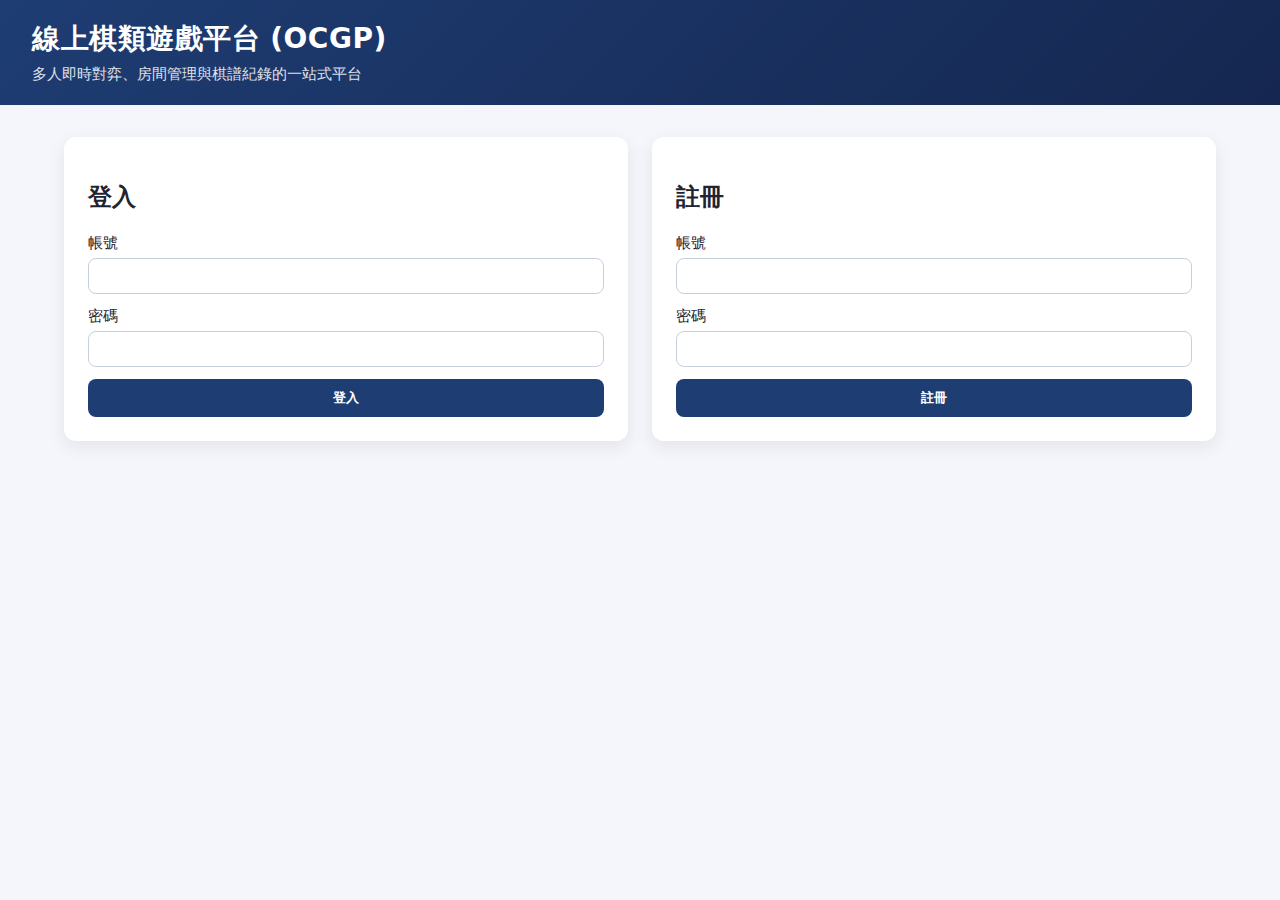
<file: index.html>
<!DOCTYPE html>
<html lang="zh-Hant">
<head>
    <meta charset="UTF-8">
    <meta name="viewport" content="width=device-width, initial-scale=1.0">
    <title>線上棋類遊戲平台 OCGP</title>
    <link rel="stylesheet" href="styles.css">
</head>
<body>
    <header>
        <div class="brand">
            <h1>線上棋類遊戲平台 (OCGP)</h1>
            <p class="subtitle">多人即時對弈、房間管理與棋譜紀錄的一站式平台</p>
        </div>
        <div id="user-info" class="hidden">
            <span id="user-name"></span>
            <button id="logout-btn" type="button">登出</button>
        </div>
    </header>
    <main>
        <section id="auth-section" class="section-grid auth-grid">
            <div class="card">
                <h2>登入</h2>
                <form id="login-form">
                    <label>
                        帳號
                        <input type="text" id="login-username" required autocomplete="username">
                    </label>
                    <label>
                        密碼
                        <input type="password" id="login-password" required autocomplete="current-password">
                    </label>
                    <button type="submit">登入</button>
                </form>
            </div>
            <div class="card">
                <h2>註冊</h2>
                <form id="register-form">
                    <label>
                        帳號
                        <input type="text" id="register-username" required autocomplete="username">
                    </label>
                    <label>
                        密碼
                        <input type="password" id="register-password" required autocomplete="new-password">
                    </label>
                    <button type="submit">註冊</button>
                </form>
            </div>
        </section>

        <section id="lobby-section" class="section-grid lobby-grid hidden">
            <div class="card">
                <h2>建立對戰房間</h2>
                <form id="create-room-form">
                    <label>
                        房間名稱
                        <input type="text" id="room-name" required>
                    </label>
                    <label>
                        遊戲種類
                        <select id="room-game-type"></select>
                    </label>
                    <label class="inline">
                        <input type="checkbox" id="room-private"> 私人房間
                    </label>
                    <button type="submit">建立</button>
                </form>
            </div>
            <div class="card">
                <h2>公開房間列表</h2>
                <div id="rooms-list"></div>
            </div>
        </section>

        <section id="room-section" class="section-grid room-grid hidden">
            <div class="card">
                <button id="back-to-lobby" type="button">返回大廳</button>
                <h2 id="room-title"></h2>
                <p id="room-status"></p>
                <div id="room-actions"></div>
                <div id="player-list"></div>
            </div>
            <div class="card">
                <h3>棋盤</h3>
                <div id="board-container"></div>
            </div>
            <div class="card">
                <h3>對戰紀錄</h3>
                <ol id="move-history"></ol>
            </div>
        </section>
    </main>

    <div id="simple-modal" class="modal-overlay hidden">
        <div class="simple-card">
            <h2 class="modal-title">遊戲結束</h2>
            
            <div class="modal-body">
                <p id="winner-text" class="winner-text"></p>
            </div>
    
            <div class="modal-actions">
                <button onclick="closeModal()" class="btn-secondary">關閉</button>
                <button onclick="returnToLobby()" class="btn-primary">返回大廳</button>
            </div>
        </div>
    </div>
    <div id="toast" class="hidden"></div>
    <script src="app.js"></script>
</body>
</html>
</file>
<file: styles.css>
* {
    box-sizing: border-box;
}

body {
    margin: 0;
    font-family: "Segoe UI", system-ui, -apple-system, BlinkMacSystemFont, sans-serif;
    background: #f5f6fb;
    color: #1f2430;
}

header {
    background: linear-gradient(135deg, #1e3d73 0%, #152750 100%);
    color: #fff;
    padding: 20px 32px;
    display: flex;
    align-items: center;
    justify-content: space-between;
    gap: 24px;
}

header .brand {
    display: flex;
    flex-direction: column;
    gap: 6px;
}

header h1 {
    margin: 0;
    font-size: 1.75rem;
    letter-spacing: 0.5px;
}

header .subtitle {
    margin: 0;
    font-size: 0.95rem;
    opacity: 0.85;
}

main {
    max-width: 95vw;
    margin: 0 auto;
    padding: 32px;
    display: block;
}

.section-grid {
    width: 100%;
    display: grid;
    gap: 24px;
    align-items: start;
}

.auth-grid {
    grid-template-columns: repeat(2, minmax(340px, 1fr));
}

.lobby-grid {
    grid-template-columns: 360px 1fr;
}

.room-grid {
    grid-template-columns: 260px minmax(520px, 1fr) 260px;
    grid-template-rows: auto;
    align-items: stretch;
}

.room-grid .card:nth-child(2) {
    min-height: 520px;
}

.card {
    background: #fff;
    border-radius: 12px;
    box-shadow: 0 6px 18px rgba(17, 25, 40, 0.08);
    padding: 24px;
    width: 100%;
}

form {
    display: flex;
    flex-direction: column;
    gap: 12px;
}

label {
    font-size: 0.95rem;
    display: flex;
    flex-direction: column;
    gap: 4px;
}

label.inline {
    flex-direction: row;
    align-items: center;
    gap: 8px;
}

input[type="text"],
input[type="password"],
select {
    padding: 8px 10px;
    border-radius: 8px;
    border: 1px solid #c7cfdd;
    font-size: 1rem;
}

button {
    padding: 10px 16px;
    border: none;
    border-radius: 8px;
    background: #1e3d73;
    color: #fff;
    font-weight: 600;
    cursor: pointer;
    transition: background 0.2s;
}

button.secondary {
    background: #f0f3ff;
    color: #1e3d73;
}

button:disabled {
    opacity: 0.65;
    cursor: not-allowed;
}

button:hover:not(:disabled) {
    background: #254a8b;
}

#auth-section .card,
#lobby-section .card,
#room-section .card {
    height: 100%;
}

#rooms-list {
    display: flex;
    flex-direction: column;
    gap: 12px;
    max-height: 560px;
    overflow-y: auto;
    padding-right: 6px;
}

.room-card {
    border: 1px solid #dbe3f5;
    border-radius: 8px;
    padding: 12px;
    display: flex;
    justify-content: space-between;
    align-items: center;
    gap: 12px;
}

.room-card h3 {
    margin: 0;
    font-size: 1.1rem;
}

.room-meta {
    font-size: 0.85rem;
    color: #6b7280;
}

#player-list {
    display: flex;
    gap: 12px;
    margin-top: 12px;
}

.player-chip {
    padding: 8px 12px;
    border-radius: 999px;
    background: #f0f3ff;
}

#board-container {
    display: flex;
    justify-content: center;
    align-items: center;
    overflow-x: auto;
    min-height: 420px;
}

.board-grid {
    display: grid;
    border: 2px solid #1e3d73;
    background: #fdf5e6;
}


.board-grid.gobang {
    --cell-size: 40px;
    --board-padding: 30px; 
    
    grid-template-columns: repeat(15, var(--cell-size));
    grid-template-rows: repeat(15, var(--cell-size));
    
    padding: var(--board-padding);
    position: relative;
    background: #e6cba5;
    border: none;
    box-shadow: 5px 5px 15px rgba(0,0,0,0.3);
    border-radius: 4px;
}

.board-grid.gobang .cell {
    width: var(--cell-size);
    height: var(--cell-size);
    display: flex;
    justify-content: center;
    align-items: center;
    cursor: pointer;
    position: relative;
}

.board-grid.gobang .cell::before {
    content: '';
    position: absolute;
    top: 50%;
    left: 0;
    width: 100%;
    height: 1px;
    background: #000;
    z-index: 0;
}

.board-grid.gobang .cell::after {
    content: '';
    position: absolute;
    left: 50%;
    top: 0;
    height: 100%;
    width: 1px;
    background: #000;
    z-index: 0;
}

.board-grid.gobang .cell:nth-child(15n+1)::before { left: 50%; width: 50%; }
.board-grid.gobang .cell:nth-child(15n)::before { width: 50%; }
.board-grid.gobang .cell:nth-child(-n+15)::after { top: 50%; height: 50%; }
.board-grid.gobang .cell:nth-child(n+211)::after { height: 50%; }

.board-grid.gobang .cell:nth-child(49),
.board-grid.gobang .cell:nth-child(57),
.board-grid.gobang .cell:nth-child(113),
.board-grid.gobang .cell:nth-child(169),
.board-grid.gobang .cell:nth-child(177) {
    background: radial-gradient(circle, #000 3px, transparent 4px);
}

.stone {
    width: calc(var(--cell-size) * 0.8); 
    height: calc(var(--cell-size) * 0.8);
    border-radius: 50%;
    box-shadow: 2px 2px 4px rgba(0, 0, 0, 0.4); 
    position: relative;
    z-index: 1; 
}

.stone.black {
    background: radial-gradient(circle at 35% 35%, #666, #000); 
}

.stone.white {
    background: radial-gradient(circle at 35% 35%, #fff, #ddd); 
}


.board-grid.chinese {
    grid-template-columns: repeat(9, 56px);
    grid-template-rows: repeat(10, 56px);
    background: #fdf1d6;
    position: relative;
    padding: 20px;
    border: 2px solid #8b5a2b; 
}

.board-grid.chinese .cell {
    position: relative;
    width: 56px;
    height: 56px;
    display: flex;
    justify-content: center;
    align-items: center;
    cursor: pointer;
}

.board-grid.chinese .cell.highlight {
    background: rgba(37, 74, 139, 0.15);
}


.board-grid.chinese .cell::before {
    content: '';
    position: absolute;
    top: 50%;
    left: 0;
    width: 100%;
    height: 1px;
    background: rgba(0, 0, 0, 0.4);
    z-index: 0;
}

/* 直線 */
.board-grid.chinese .cell::after {
    content: '';
    position: absolute;
    left: 50%;
    top: 0;
    height: 100%;
    width: 1px;
    background: rgba(0, 0, 0, 0.4);
    z-index: 0;
}


.board-grid.chinese .cell:nth-child(9n+1)::before { left: 50%; width: 50%; }

.board-grid.chinese .cell:nth-child(9n)::before { width: 50%; }

.board-grid.chinese .cell:nth-child(-n+9)::after { top: 50%; height: 50%; }

.board-grid.chinese .cell:nth-child(n+82)::after { height: 50%; }



.board-grid.chinese .cell:nth-child(n+37):nth-child(-n+45):not(:nth-child(37)):not(:nth-child(45))::after {
    height: 50%;
}


.board-grid.chinese .cell:nth-child(n+46):nth-child(-n+54):not(:nth-child(46)):not(:nth-child(54))::after {
    top: 50%;
    height: 50%;
}


.piece {
    width: 44px;
    height: 44px;
    border-radius: 50%;
    display: flex;
    justify-content: center;
    align-items: center;
    font-weight: 700;
    border: 2px solid rgba(0, 0, 0, 0.5);
    background: #fff8dc;
    position: relative;
    z-index: 2;
    box-shadow: 2px 2px 5px rgba(0,0,0,0.3);
}

.piece.red {
    color: #d0312d;
}

.piece.black {
    color: #222;
}

#move-history {
    max-height: 240px;
    overflow-y: auto;
}

#toast {
    position: fixed;
    bottom: 24px;
    right: 24px;
    background: rgba(30, 61, 115, 0.95);
    color: #fff;
    padding: 12px 18px;
    border-radius: 8px;
    box-shadow: 0 6px 20px rgba(17, 25, 40, 0.2);
    transition: opacity 0.2s ease, transform 0.2s ease;
}

#toast.hidden {
    opacity: 0;
    transform: translateY(12px);
    pointer-events: none;
}


.modal-overlay {
    position: fixed;
    top: 0; left: 0;
    width: 100%; height: 100%;
    background: rgba(0, 0, 0, 0.5); 
    display: flex;
    justify-content: center;
    align-items: center;
    z-index: 1000;
}

.modal-overlay.hidden {
    display: none;
}

.simple-card {
    background: #fff;
    padding: 24px 32px;
    border-radius: 12px;
    width: 90%;
    max-width: 320px;
    text-align: center;
    box-shadow: 0 4px 20px rgba(0,0,0,0.2);
}

.modal-title {
    margin: 0 0 20px 0;
    font-size: 1.2rem;
    color: #666;
    border-bottom: 1px solid #eee;
    padding-bottom: 12px;
}

.winner-text {
    font-size: 1.5rem;
    font-weight: bold;
    color: #1e3d73; 
    margin: 20px 0 30px 0;
}

.modal-actions {
    display: flex;
    gap: 10px;
    justify-content: center;
}

.modal-actions button {
    flex: 1;
    padding: 10px;
    border-radius: 6px;
    border: none;
    cursor: pointer;
    font-weight: 600;
}

.btn-primary {
    background: #1e3d73;
    color: #fff;
}

.btn-secondary {
    background: #f0f3ff;
    color: #1e3d73;
}

.hidden {
    display: none !important;
}

@media (max-width: 960px) {
    .auth-grid,
    .lobby-grid {
        grid-template-columns: 1fr;
    }

    .room-grid {
        grid-template-columns: 1fr;
    }

    header {
        flex-direction: column;
        align-items: flex-start;
    }
}

@media (max-width: 720px) {
    main {
        padding: 24px 16px;
    }

    .board-grid.gobang {
        --cell-size: 32px;
        --board-padding: 12px;
    }
    
    .board-grid.chinese {
        grid-template-columns: repeat(9, 48px);
        grid-template-rows: repeat(10, 48px);
        padding: 10px;
    }

    .board-grid.chinese .cell {
        width: 48px;
        height: 48px;
    }

    .piece {
        width: 36px;
        height: 36px;
        font-size: 0.9rem;
    }
}
</file>
